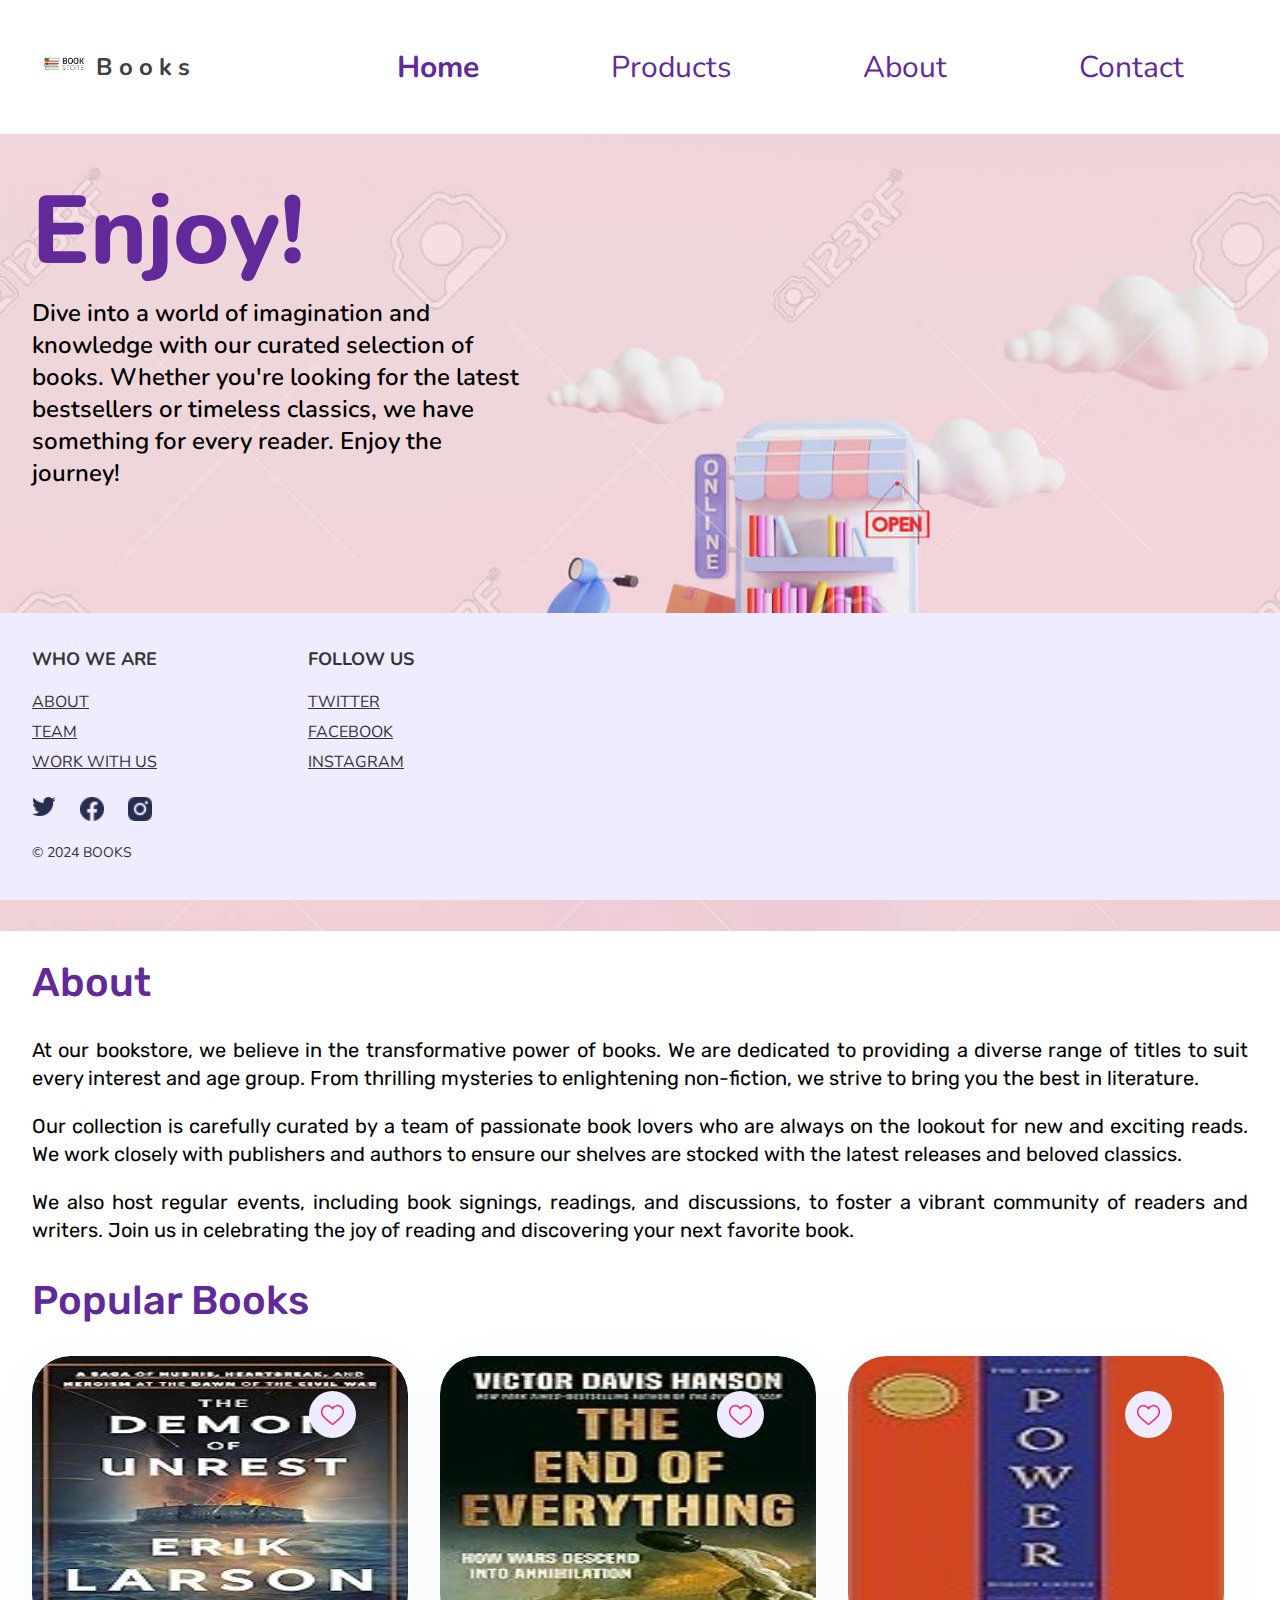
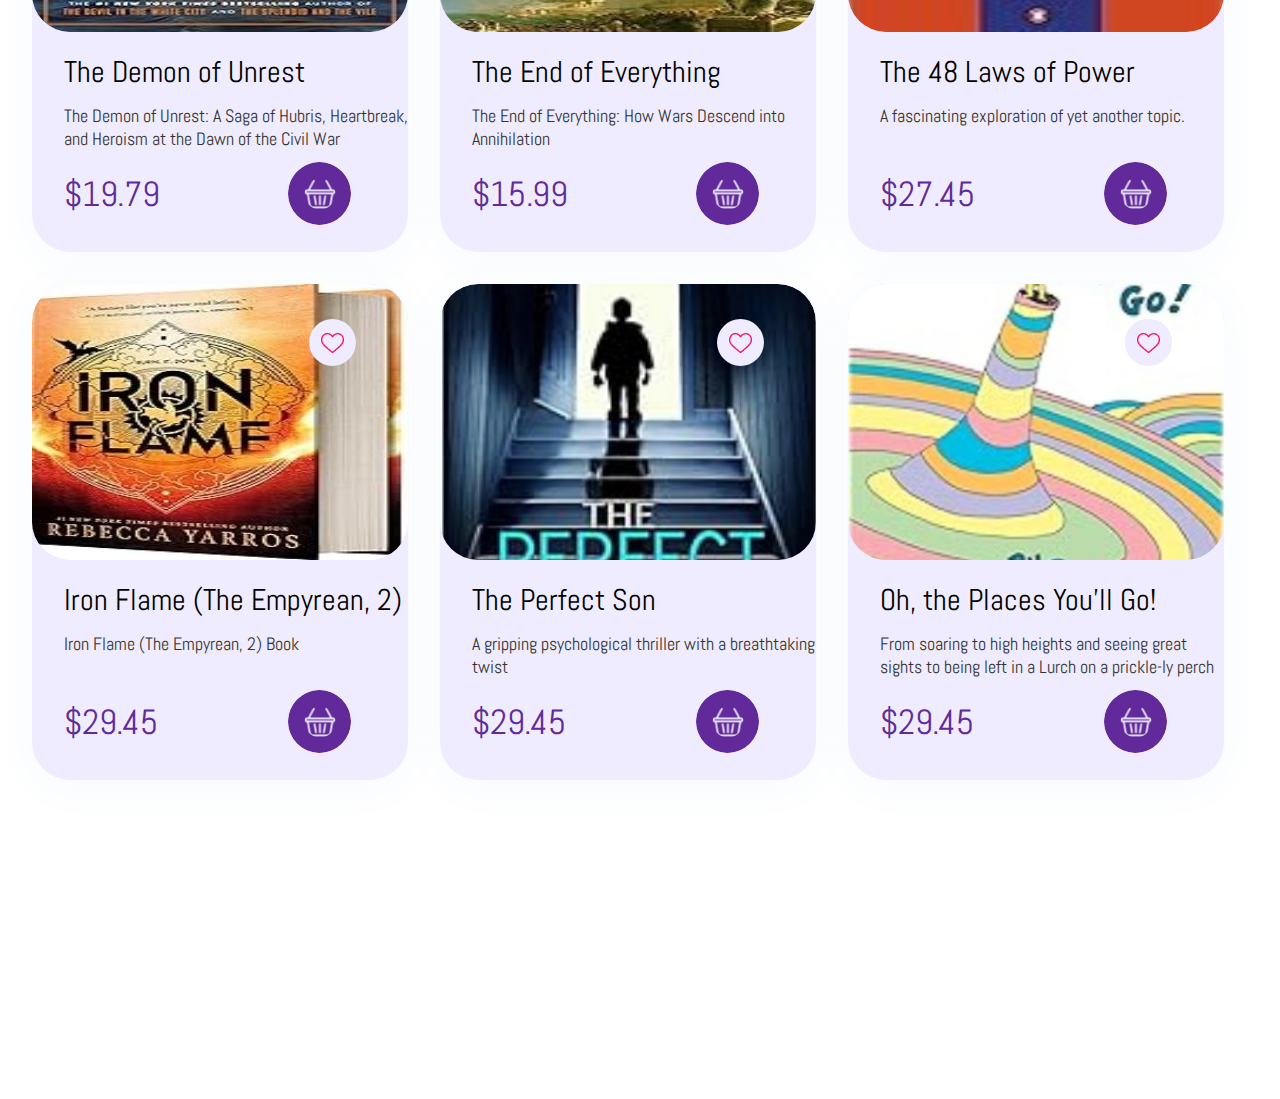
<file: index.html>
<!DOCTYPE html>
<html lang="en">
<head>
    <meta charset="UTF-8">
    <meta name="viewport" content="width=device-width, initial-scale=1.0">
    <title>Books Shop</title>
    <link rel="stylesheet" href="style/style.css">
    <link href="https://fonts.googleapis.com/css2?family=Nunito:wght@400;700&display=swap" rel="stylesheet">
    <link href="https://fonts.googleapis.com/css2?family=Rubik:wght@400;500;700&display=swap" rel="stylesheet">
    <link href="https://fonts.googleapis.com/css2?family=Abel&display=swap" rel="stylesheet">
</head>
<body>
    <div class="wrapper">
        <header>        
            <div class="logo">
                <a href="index.html"><img src="images/book-logo2.png"  alt="Logo" ></a>
                <span>Books</span>
            </div>
            <nav>
                <a href="index.html" class="active">Home</a>
                <a href="SecondPage.html">Products</a>
                <a href="#">About</a>
                <a href="#">Contact</a>
            </nav>
        </header>
        <main>
             <section class="hero"> 
                <h1>Enjoy!</h1>
                <p>Dive into a world of imagination and knowledge with our curated selection of books. Whether you're looking for the latest bestsellers or timeless classics, we have something for every reader. Enjoy the journey!</p>
            </section>
            <section class="about">
                <h2>About</h2>
                <p>At our bookstore, we believe in the transformative power of books. We are dedicated to providing a diverse range of titles to suit every interest and age group. From thrilling mysteries to enlightening non-fiction, we strive to bring you the best in literature.</p>
                <p>Our collection is carefully curated by a team of passionate book lovers who are always on the lookout for new and exciting reads. We work closely with publishers and authors to ensure our shelves are stocked with the latest releases and beloved classics.</p>
                <p>We also host regular events, including book signings, readings, and discussions, to foster a vibrant community of readers and writers. Join us in celebrating the joy of reading and discovering your next favorite book.</p>
            </section>
            <div class="books-section">
                <h2>Popular Books</h2>
                <div class="popular-books">
                    <div class="book-card">
                        <img src="images/demon.jpg" alt="demon book">
                        <div class="book-details">
                            <h3>The Demon of Unrest</h3>
                            <p>The Demon of Unrest: A Saga of Hubris, Heartbreak, and Heroism at the Dawn of the Civil War</p>
                            <span class="price">$19.79</span>
                            <div class="cart-icon-container">
                                <img src="images/icons/Ellipse.png" alt="Ellipse" class="ellipse">
                                <img src="images/icons/shopping-basket1.png" alt="Add to Cart" class="cart-icon">
                            </div>
                            <button class="wishlist-btn">
                                <img src="images/icons/Ellipse-heart.png" alt="Ellipse" class="ellipse-heart">
                                <img src="images/icons/heart.png" alt="Add to Wishlist" class="heart-icon">
                            </button>
                        </div>
                    </div>
                    <div class="book-card">
                        <img src="images/the-end.jpg" alt="the end book">
                        <div class="book-details">
                            <h3>The End of Everything</h3>
                            <p>The End of Everything: How Wars Descend into Annihilation</p>
                            <span class="price">$15.99</span>
                            <div class="cart-icon-container">
                                <img src="images/icons/Ellipse.png" alt="Ellipse" class="ellipse">
                                <img src="images/icons/shopping-basket1.png" alt="Add to Cart" class="cart-icon">
                            </div>
                            <button class="wishlist-btn">
                                <img src="images/icons/Ellipse-heart.png" alt="Ellipse" class="ellipse-heart">
                                <img src="images/icons/heart.png" alt="Add to Wishlist" class="heart-icon">
                            </button>
                        </div>
                    </div>
                    <div class="book-card">
                        <img src="images/power.jpg" alt="power book">
                        <div class="book-details">
                            <h3>The 48 Laws of Power</h3>
                            <p>A fascinating exploration of yet another topic.</p>
                            <span class="price">$27.45</span>
                            <div class="cart-icon-container">
                                <img src="images/icons/Ellipse.png" alt="Ellipse" class="ellipse">
                                <img src="images/icons/shopping-basket1.png" alt="Add to Cart" class="cart-icon">
                            </div>
                            <button class="wishlist-btn">
                                <img src="images/icons/Ellipse-heart.png" alt="Ellipse" class="ellipse-heart">
                                <img src="images/icons/heart.png" alt="Add to Wishlist" class="heart-icon">
                            </button>
                        </div>
                    </div>
                    <div class="book-card">
                        <img src="images/iron.jpg" alt="iron flame book">
                        <div class="book-details">
                            <h3>Iron Flame (The Empyrean, 2)</h3>
                            <p>Iron Flame (The Empyrean, 2) Book</p>
                            <span class="price">$29.45</span>
                            <div class="cart-icon-container">
                                <img src="images/icons/Ellipse.png" alt="Ellipse" class="ellipse">
                                <img src="images/icons/shopping-basket1.png" alt="Add to Cart" class="cart-icon">
                            </div>
                            <button class="wishlist-btn">
                                <img src="images/icons/Ellipse-heart.png" alt="Ellipse" class="ellipse-heart">
                                <img src="images/icons/heart.png" alt="Add to Wishlist" class="heart-icon">
                            </button>
                        </div>
                    </div>
                    <div class="book-card">
                        <img src="images/Perfect_Son.jpg" alt="Perfect Son Book">
                        <div class="book-details">
                            <h3>The Perfect Son</h3>
                            <p>A gripping psychological thriller with a breathtaking twist</p>
                            <span class="price">$29.45</span>
                            <div class="cart-icon-container">
                                <img src="images/icons/Ellipse.png" alt="Ellipse" class="ellipse">
                                <img src="images/icons/shopping-basket1.png" alt="Add to Cart" class="cart-icon">
                            </div>
                            <button class="wishlist-btn">
                                <img src="images/icons/Ellipse-heart.png" alt="Ellipse" class="ellipse-heart">
                                <img src="images/icons/heart.png" alt="Add to Wishlist" class="heart-icon">
                            </button>
                        </div>
                    </div>
                    <div class="book-card">
                        <img src="images/places.jpg" alt="Places Book">
                        <div class="book-details">
                            <h3>Oh, the Places You'll Go!</h3>
                            <p>From soaring to high heights and seeing great sights to being left in a Lurch on a prickle-ly perch</p>
                            <span class="price">$29.45</span>
                            <div class="cart-icon-container">
                                <img src="images/icons/Ellipse.png" alt="Ellipse" class="ellipse">
                                <img src="images/icons/shopping-basket1.png" alt="Add to Cart" class="cart-icon">
                            </div>
                            <button class="wishlist-btn">
                                <img src="images/icons/Ellipse-heart.png" alt="Ellipse" class="ellipse-heart">
                                <img src="images/icons/heart.png" alt="Add to Wishlist" class="heart-icon">
                            </button>
                        </div>
                    </div>
                </div>
            </div>
        </main>
        <footer>
            <div class="footer-content">
                <div class="footer-section">
                    <h3>WHO WE ARE</h3>
                    <ul>
                        <li><a href="#">About</a></li>
                        <li><a href="#">Team</a></li>
                        <li><a href="#">Work With Us</a></li>
                    </ul>
                    <div class="footer-social">
                        <a href="https://twitter.com" target="_blank"><img src="images/icons/Twitter.png" alt="Twitter"></a>
                        <a href="https://facebook.com" target="_blank"><img src="images/icons/Facebook.png" alt="Facebook"></a>
                        <a href="https://instagram.com" target="_blank"><img src="images/icons/Insta.png" alt="Instagram"></a>
                    </div>
                    <div class="footer-bottom">
                        © 2024 Books
                    </div>
                </div>
                <div class="footer-section follow-us">
                    <h3>FOLLOW US</h3>
                    <ul>
                        <li><a href="https://twitter.com" target="_blank">Twitter</a></li>
                        <li><a href="https://facebook.com" target="_blank">Facebook</a></li>
                        <li><a href="https://instagram.com" target="_blank">Instagram</a></li>
                    </ul>
                </div>
            </div>
        </footer>
        
    </div>
</body>
</html>
</file>
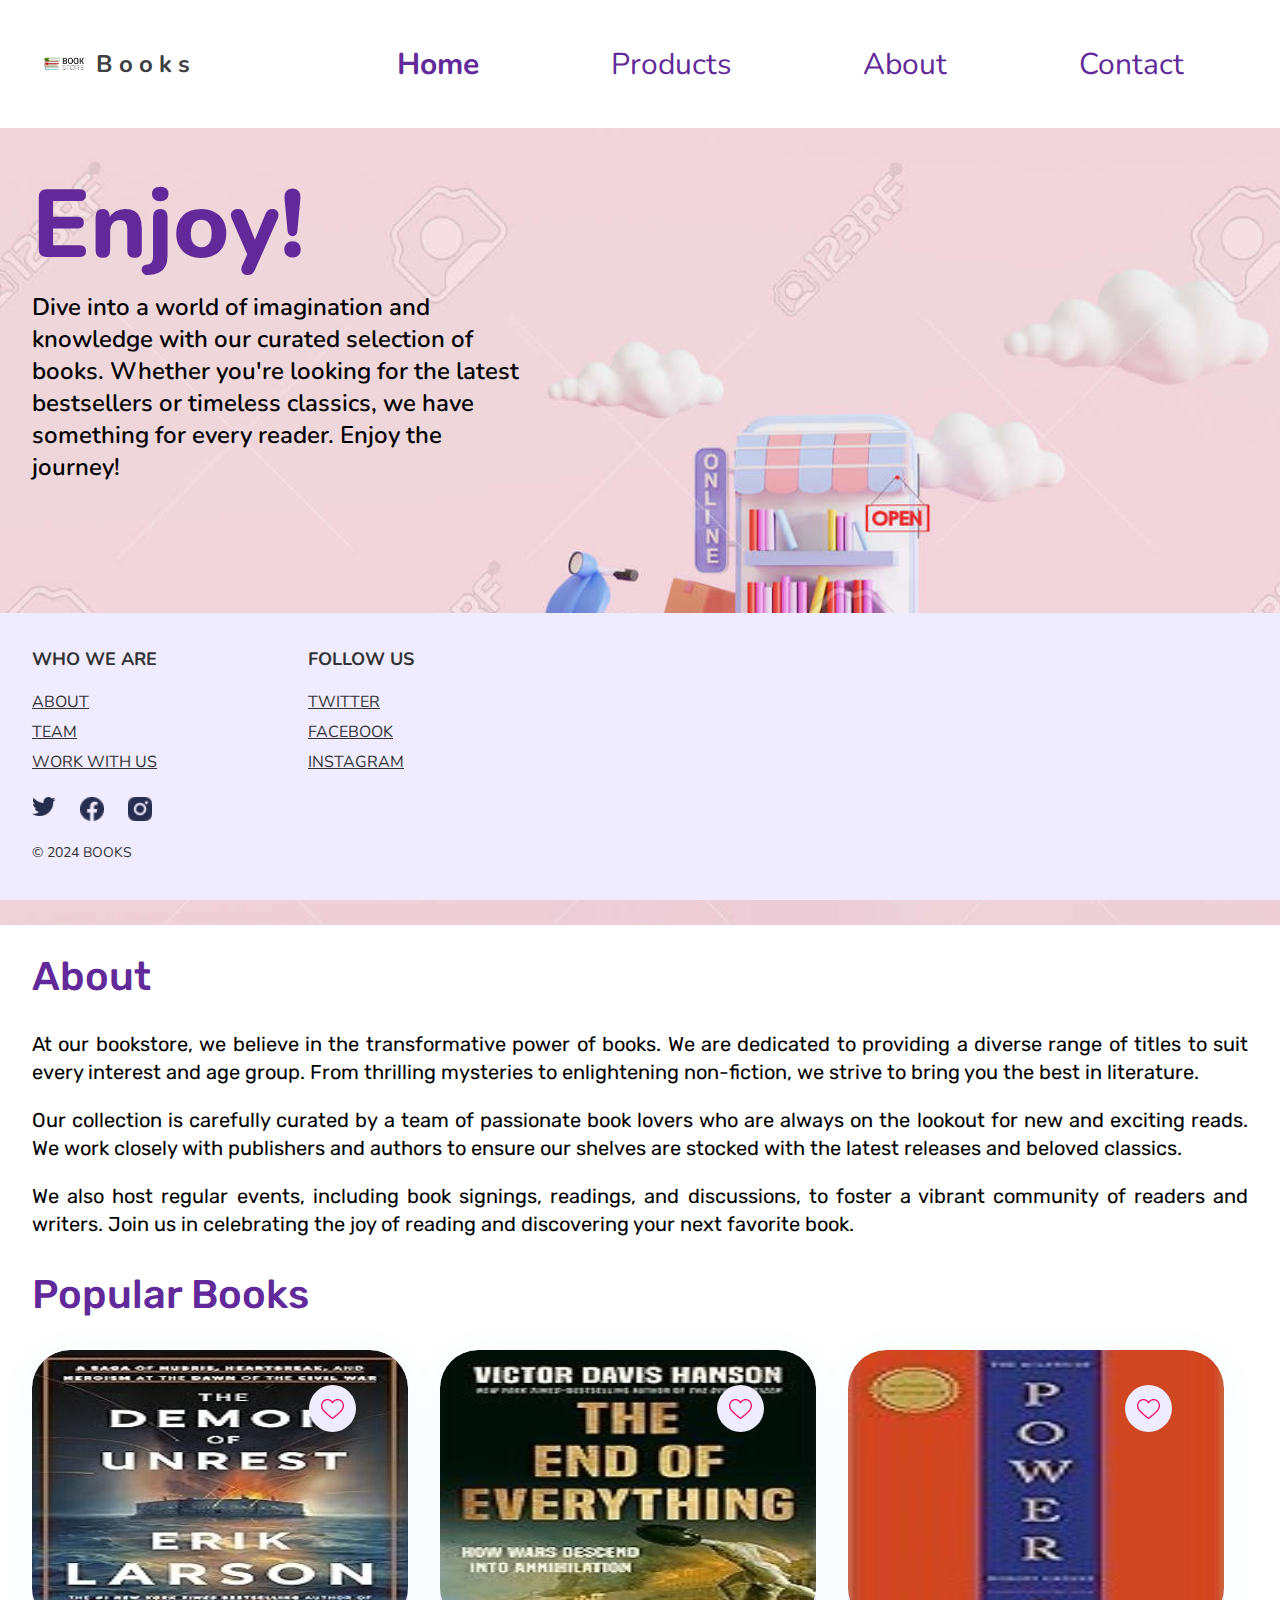
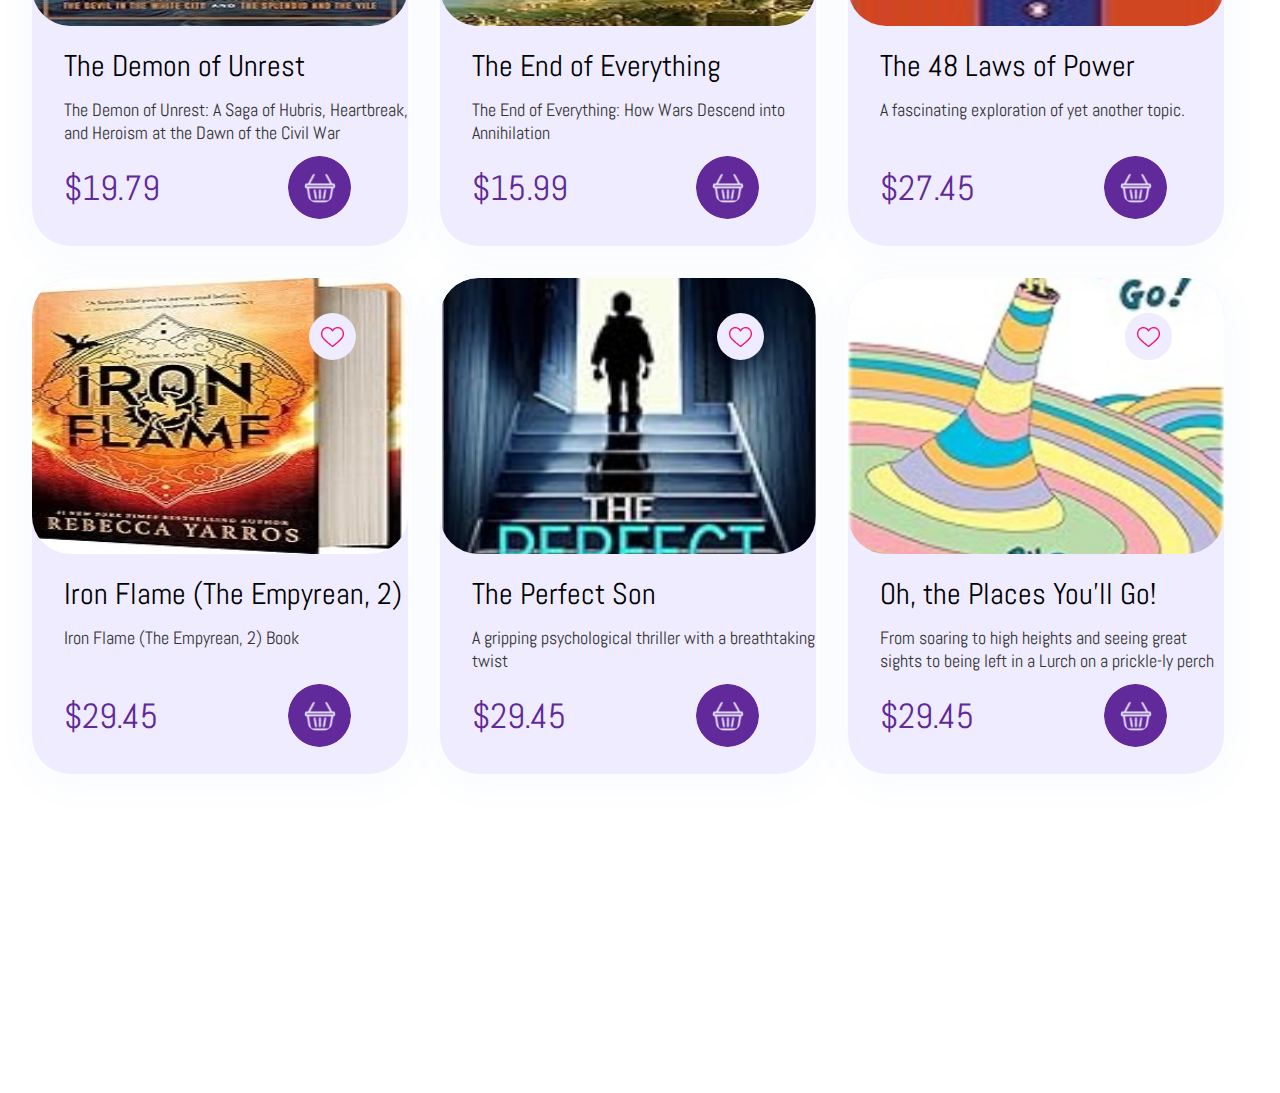
<file: FirstPage.html>
<!DOCTYPE html>
<html lang="en">
<head>
    <meta charset="UTF-8">
    <meta name="viewport" content="width=device-width, initial-scale=1.0">
    <title>Books Shop</title>
    <link rel="stylesheet" href="style/style.css">
    <link href="https://fonts.googleapis.com/css2?family=Nunito:wght@400;700&display=swap" rel="stylesheet">
    <link href="https://fonts.googleapis.com/css2?family=Rubik:wght@400;500;700&display=swap" rel="stylesheet">
    <link href="https://fonts.googleapis.com/css2?family=Abel&display=swap" rel="stylesheet">
</head>
<body>
    <div class="wrapper">
        <header>        
            <div class="logo">
                <img src="images/book-logo2.png" alt="Custom Shop Logo">
                <span>Books</span>
            </div>
            <nav>
                <a href="#" class="active">Home</a>
                <a href="#">Products</a>
                <a href="#">About</a>
                <a href="#">Contact</a>
            </nav>
        </header>
        <main>
             <section class="hero"> 
                <h1>Enjoy!</h1>
                <p>Dive into a world of imagination and knowledge with our curated selection of books. Whether you're looking for the latest bestsellers or timeless classics, we have something for every reader. Enjoy the journey!</p>
            </section>
            <section class="about">
                <h2>About</h2>
                <p>At our bookstore, we believe in the transformative power of books. We are dedicated to providing a diverse range of titles to suit every interest and age group. From thrilling mysteries to enlightening non-fiction, we strive to bring you the best in literature.</p>
                <p>Our collection is carefully curated by a team of passionate book lovers who are always on the lookout for new and exciting reads. We work closely with publishers and authors to ensure our shelves are stocked with the latest releases and beloved classics.</p>
                <p>We also host regular events, including book signings, readings, and discussions, to foster a vibrant community of readers and writers. Join us in celebrating the joy of reading and discovering your next favorite book.</p>
            </section>
            <div class="books-section">
                <h2>Popular Books</h2>
                <div class="popular-books">
                    <div class="book-card">
                        <img src="images/demon.jpg" alt="demon book">
                        <div class="book-details">
                            <h3>The Demon of Unrest</h3>
                            <p>The Demon of Unrest: A Saga of Hubris, Heartbreak, and Heroism at the Dawn of the Civil War</p>
                            <span class="price">$19.79</span>
                            <div class="cart-icon-container">
                                <img src="images/icons/Ellipse.png" alt="Ellipse" class="ellipse">
                                <img src="images/icons/shopping-basket1.png" alt="Add to Cart" class="cart-icon">
                            </div>
                            <button class="wishlist-btn">
                                <img src="images/icons/Ellipse-heart.png" alt="Ellipse" class="ellipse-heart">
                                <img src="images/icons/heart.png" alt="Add to Wishlist" class="heart-icon">
                            </button>
                        </div>
                    </div>
                    <div class="book-card">
                        <img src="images/the-end.jpg" alt="the end book">
                        <div class="book-details">
                            <h3>The End of Everything</h3>
                            <p>The End of Everything: How Wars Descend into Annihilation</p>
                            <span class="price">$15.99</span>
                            <div class="cart-icon-container">
                                <img src="images/icons/Ellipse.png" alt="Ellipse" class="ellipse">
                                <img src="images/icons/shopping-basket1.png" alt="Add to Cart" class="cart-icon">
                            </div>
                            <button class="wishlist-btn">
                                <img src="images/icons/Ellipse-heart.png" alt="Ellipse" class="ellipse-heart">
                                <img src="images/icons/heart.png" alt="Add to Wishlist" class="heart-icon">
                            </button>
                        </div>
                    </div>
                    <div class="book-card">
                        <img src="images/power.jpg" alt="power book">
                        <div class="book-details">
                            <h3>The 48 Laws of Power</h3>
                            <p>A fascinating exploration of yet another topic.</p>
                            <span class="price">$27.45</span>
                            <div class="cart-icon-container">
                                <img src="images/icons/Ellipse.png" alt="Ellipse" class="ellipse">
                                <img src="images/icons/shopping-basket1.png" alt="Add to Cart" class="cart-icon">
                            </div>
                            <button class="wishlist-btn">
                                <img src="images/icons/Ellipse-heart.png" alt="Ellipse" class="ellipse-heart">
                                <img src="images/icons/heart.png" alt="Add to Wishlist" class="heart-icon">
                            </button>
                        </div>
                    </div>
                    <div class="book-card">
                        <img src="images/iron.jpg" alt="iron flame book">
                        <div class="book-details">
                            <h3>Iron Flame (The Empyrean, 2)</h3>
                            <p>Iron Flame (The Empyrean, 2) Book</p>
                            <span class="price">$29.45</span>
                            <div class="cart-icon-container">
                                <img src="images/icons/Ellipse.png" alt="Ellipse" class="ellipse">
                                <img src="images/icons/shopping-basket1.png" alt="Add to Cart" class="cart-icon">
                            </div>
                            <button class="wishlist-btn">
                                <img src="images/icons/Ellipse-heart.png" alt="Ellipse" class="ellipse-heart">
                                <img src="images/icons/heart.png" alt="Add to Wishlist" class="heart-icon">
                            </button>
                        </div>
                    </div>
                    <div class="book-card">
                        <img src="images/Perfect_Son.jpg" alt="Perfect Son Book">
                        <div class="book-details">
                            <h3>The Perfect Son</h3>
                            <p>A gripping psychological thriller with a breathtaking twist</p>
                            <span class="price">$29.45</span>
                            <div class="cart-icon-container">
                                <img src="images/icons/Ellipse.png" alt="Ellipse" class="ellipse">
                                <img src="images/icons/shopping-basket1.png" alt="Add to Cart" class="cart-icon">
                            </div>
                            <button class="wishlist-btn">
                                <img src="images/icons/Ellipse-heart.png" alt="Ellipse" class="ellipse-heart">
                                <img src="images/icons/heart.png" alt="Add to Wishlist" class="heart-icon">
                            </button>
                        </div>
                    </div>
                    <div class="book-card">
                        <img src="images/places.jpg" alt="Places Book">
                        <div class="book-details">
                            <h3>Oh, the Places You'll Go!</h3>
                            <p>From soaring to high heights and seeing great sights to being left in a Lurch on a prickle-ly perch</p>
                            <span class="price">$29.45</span>
                            <div class="cart-icon-container">
                                <img src="images/icons/Ellipse.png" alt="Ellipse" class="ellipse">
                                <img src="images/icons/shopping-basket1.png" alt="Add to Cart" class="cart-icon">
                            </div>
                            <button class="wishlist-btn">
                                <img src="images/icons/Ellipse-heart.png" alt="Ellipse" class="ellipse-heart">
                                <img src="images/icons/heart.png" alt="Add to Wishlist" class="heart-icon">
                            </button>
                        </div>
                    </div>
                </div>
            </div>
        </main>
            <footer>
                <div class="footer-content">
                    <div class="footer-section" >
                        <h3>WHO WE ARE</h3>
                        <ul>
                            <li><a href="#">About</a></li>
                            <li><a href="#">Team</a></li>
                            <li><a href="#">Work With Us</a></li>
                        </ul>
                        <div class="footer-social">
                            <a href="https://twitter.com"><img src="images/icons/Twitter.png" alt="Twitter"></a>
                            <a href="https://facebook.com"><img src="images/icons/Facebook.png" alt="Facebook"></a>
                            <a href="https://instagram.com"><img src="images/icons/Insta.png" alt="Instagram"></a>
                        </div>
                        <div class="footer-bottom">
                            © 2024 Books
                        </div>
                    </div>
                    <div class="footer-section" style="left: 308px;">
                        <h3>FOLLOW US</h3>
                        <ul>
                            <li><a href="https://twitter.com">Twitter</a></li>
                            <li><a href="https://facebook.com">Facebook</a></li>
                            <li><a href="https://instagram.com">Instagram</a></li>
                        </ul>
                    </div>
                </div>
            </footer>
    </div>
</body>
</html>
</file>
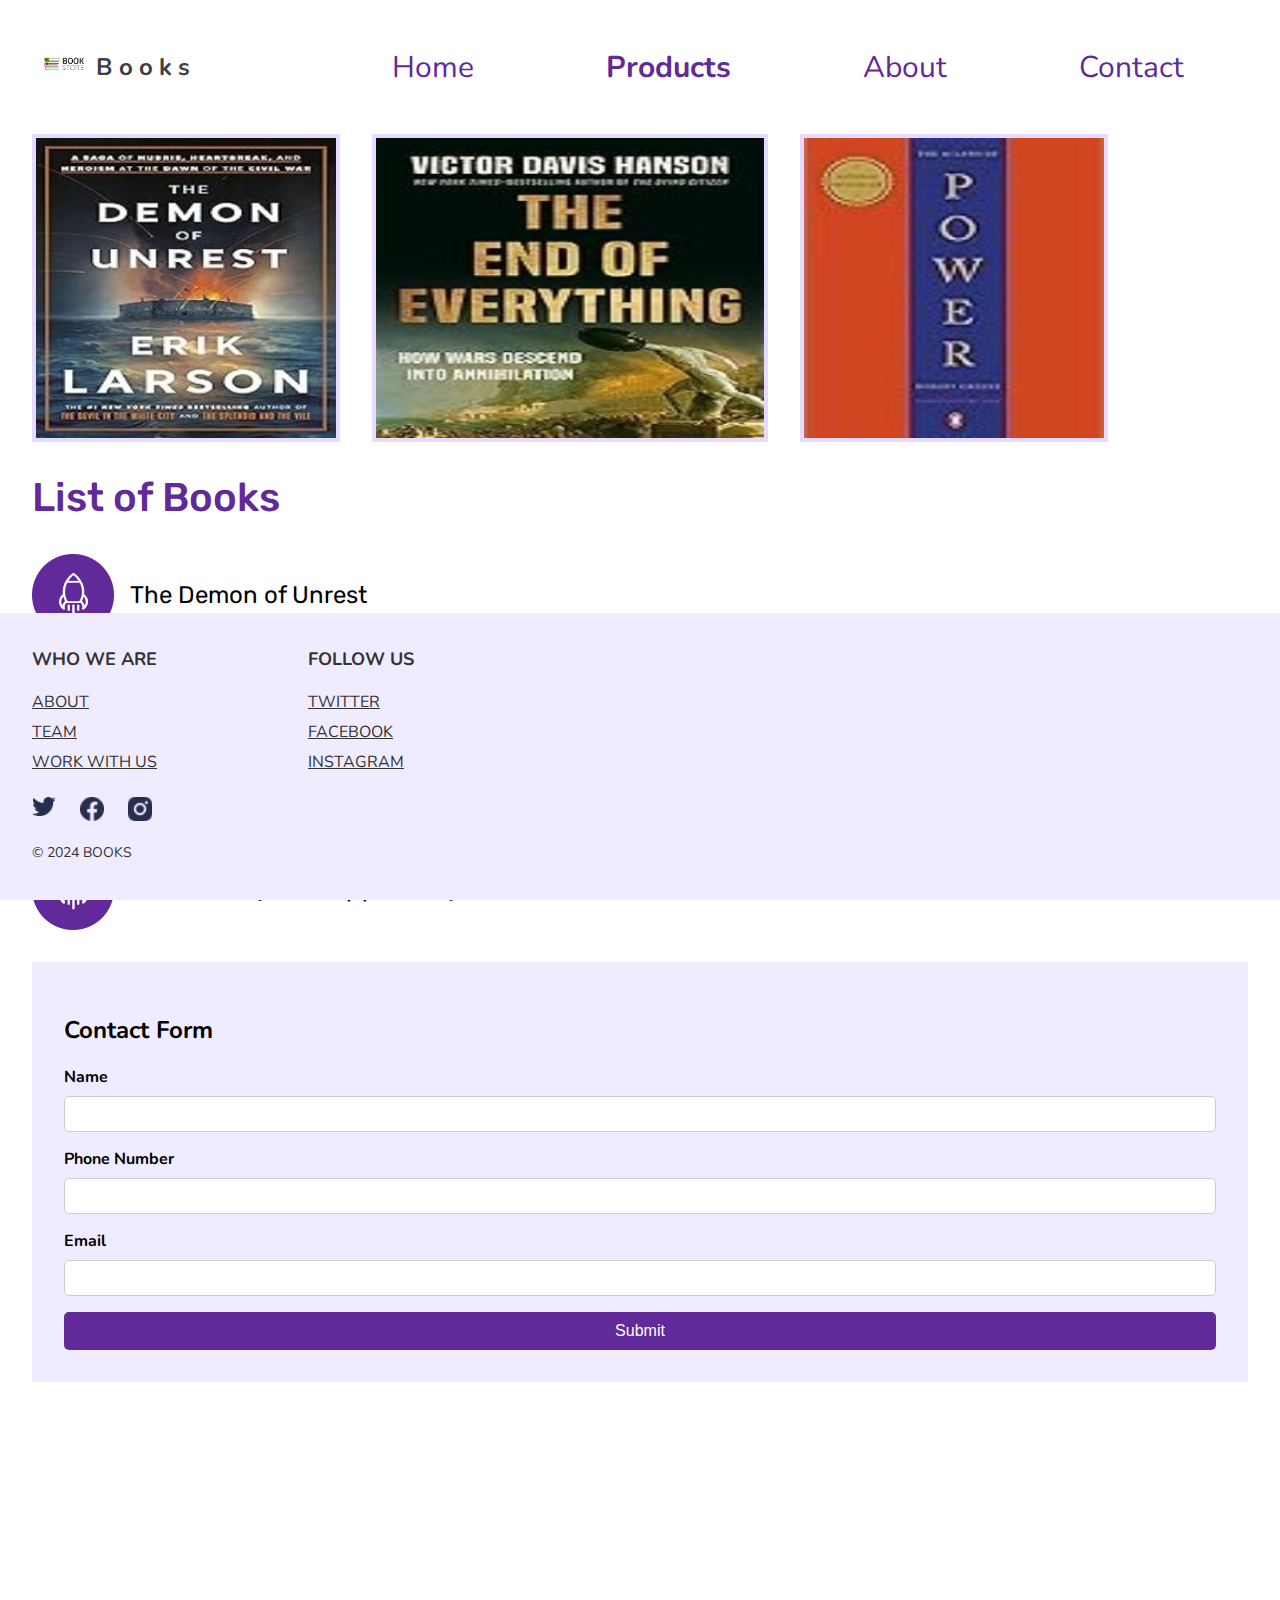
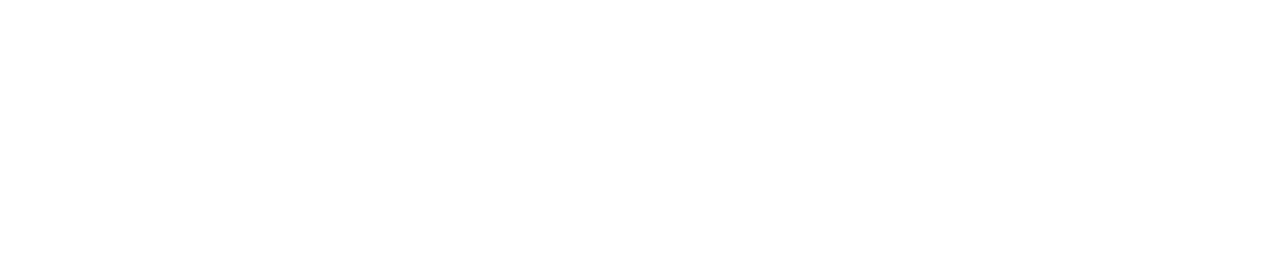
<file: SecondPage.html>
<!DOCTYPE html>
<html lang="en">
<head>
    <meta charset="UTF-8">
    <meta name="viewport" content="width=device-width, initial-scale=1.0">
    <title>Books Shop - Our Books</title>
    <link rel="stylesheet" href="style/style.css">
    <link href="https://fonts.googleapis.com/css2?family=Nunito:wght@400;700&display=swap" rel="stylesheet">
    <link href="https://fonts.googleapis.com/css2?family=Rubik:wght@400;500;700&display=swap" rel="stylesheet">
    <link href="https://fonts.googleapis.com/css2?family=Abel&display=swap" rel="stylesheet">
</head>
<body>
    <div class="wrapperSecPage">
        <header>        
            <div class="logo">
                <a href="index.html"><img src="images/book-logo2.png"  alt="Logo" ></a>         
                <span>Books</span>
            </div>
            <nav>
                <a href="index.html">Home</a>
                <a href="products.html" class="active">Products</a>
                <a href="#">About</a>
                <a href="#">Contact</a>
            </nav>
        </header>
        <main>
            <div class="content-wrapper">
                <section class="product-images">
                    <div class="images-container">
                        <img src="images/demon.jpg" alt="Demon Book" class="product-image">
                        <img src="images/the-end.jpg" alt="The End Book" class="product-image">
                        <img src="images/power.jpg" alt="The 48 Laws Book" class="product-image">
                    </div>
                </section>
                <section class="product-list">
                    <h2>List of Books</h2>
                    <ul>
                        <li>
                            <div class="icon-container">
                                <img src="images/icons/circle.png" alt="Circle Icon" class="circle-icon">
                                <img src="images/icons/rocket.png" alt="Rocket Icon" class="rocket-icon">
                            </div>
                            The Demon of Unrest
                        </li>
                        <li>
                            <div class="icon-container">
                                <img src="images/icons/circle.png" alt="Circle Icon" class="circle-icon">
                                <img src="images/icons/rocket.png" alt="Rocket Icon" class="rocket-icon">
                            </div>
                            The End of Everything
                        </li>
                        <li>
                            <div class="icon-container">
                                <img src="images/icons/circle.png" alt="Circle Icon" class="circle-icon">
                                <img src="images/icons/rocket.png" alt="Rocket Icon" class="rocket-icon">
                            </div>
                            The 48 Laws of Power
                        </li>
                        <li>
                            <div class="icon-container">
                                <img src="images/icons/circle.png" alt="Circle Icon" class="circle-icon">
                                <img src="images/icons/rocket.png" alt="Rocket Icon" class="rocket-icon">
                            </div>
                            Iron Flame (The Empyrean, 2)
                        </li>
                    </ul>
                </section>
                <section class="Form-Section">
                    <h2>Contact Form</h2>
                    <form class="contact-form">
                        <div class="form-group">
                            <label for="name">Name</label>
                            <input type="text" id="name" name="name" required>
                        </div>
                        <div class="form-group">
                            <label for="phone">Phone Number</label>
                            <input type="tel" id="phone" name="phone"  required>
                        </div>
                        <div class="form-group">
                            <label for="email">Email</label>
                            <input type="email" id="email" name="email" required>
                        </div>
                        <div class="form-group">
                            <button type="button" class="submit-button">Submit</button>
                        </div>
                    </form>
                </section>
            </div>
        </main>
    </div>
    <footer>
        <div class="footer-content">
            <div class="footer-section">
                <h3>WHO WE ARE</h3>
                <ul>
                    <li><a href="#">About</a></li>
                    <li><a href="#">Team</a></li>
                    <li><a href="#">Work With Us</a></li>
                </ul>
                <div class="footer-social">
                    <a href="https://twitter.com" target="_blank"><img src="images/icons/Twitter.png" alt="Twitter"></a>
                    <a href="https://facebook.com" target="_blank"><img src="images/icons/Facebook.png" alt="Facebook"></a>
                    <a href="https://instagram.com" target="_blank"><img src="images/icons/Insta.png" alt="Instagram"></a>
                </div>
                <div class="footer-bottom">
                    © 2024 Books
                </div>
            </div>
            <div class="footer-section follow-us">
                <h3>FOLLOW US</h3>
                <ul>
                    <li><a href="https://twitter.com" target="_blank">Twitter</a></li>
                    <li><a href="https://facebook.com" target="_blank">Facebook</a></li>
                    <li><a href="https://instagram.com" target="_blank">Instagram</a></li>
                </ul>
            </div>
        </div>
    </footer>
    
</body>
</html>
</file>
<file: style/style.css>
/* General reset and font settings */
body, html {
    margin: 0;
    padding: 0;
    font-family: 'Nunito';
    background-color: #fff;  
}
.wrapper {
    width: 100%;
    margin: 0 auto; 
    padding-bottom: 287px;
}
/* Header styling */
header {
    display: flex;
    justify-content: space-between;
    align-items: center;
    padding: 32px; 
}
.logo {
    display: flex;
    align-items: center;
}
.logo img {
   
    width: 64px;
    height: 64px;
}
.logo span {
    color: #3E3F43;
    font-family: Nunito;
    font-size: 24px;
    font-style: normal;
    font-weight: 700;
    line-height: normal;
    letter-spacing: 6px;
}
nav a {
    text-decoration: none;
    padding: 48px 64px 39px;
    color: #612999;
    font-family: Nunito;
    font-size: 30px;
    font-style: normal;
    font-weight: 400;
    line-height: normal;
}
nav a.active, nav a:hover {
    color: #612999;
    font-weight: bold;
}
/* Footer */
footer {
    position: fixed;
    bottom: 0;
    left: 0;
    width: 100%;
    height: 287px;
    background: #EFECFF;
    color: #333;
    text-align: left;
    box-sizing: border-box;
    z-index: 1000; /* Ensure it stays above other content */
}
.footer-content {
    display: flex;
    position: relative;
    height: 100%;
}
.footer-section {
    position: absolute;
    top: 14px;
    left: 32px;
    font-family: 'Nunito', sans-serif;
    text-transform: uppercase;
}
.footer-section.follow-us {
    left: 308px; /* Move inline style to CSS */
}
.footer-section a {
    color: #333;
    font-family: 'Nunito', sans-serif;
    font-size: 16px;
    font-style: normal;
    font-weight: 400;
    line-height: normal;
}
.footer-section h3 {
    color: #333;
    font-size: 18px;
    font-weight: 700;
    line-height: 28px;
}
.footer-section ul {
    list-style: none;
    padding: 0;
    margin: 0;
}
.footer-section ul li {
    margin-bottom: 8px;
}
.footer-section ul li:last-child {
    margin-bottom: 24px;
}
.footer-social {
    display: flex;
    justify-content: start;
    gap: 24px;
}
.footer-social a img {
    width: 24px;
    height: auto;
}
.footer-bottom {
    margin-top: 16px;
    font-size: 14px;
}
/* Hero section styling */
.hero {
    background: url('../images/book-bg.jpg') no-repeat center center; 
    background-size: cover;
    text-align: left;
    min-height: 797px;
    position: relative;
}
.hero h1 {
    margin: 0; 
    padding-left: 32px;
    padding-top: 32px; 
    color: #612999;
    font-family: 'Nunito', sans-serif; 
    font-size: 96px;
    font-weight: 800;
}
.hero p {
    margin: 0; 
    padding-left: 32px;
    padding-top: 0; 
    color: #000;
    font-family: 'Nunito', sans-serif;
    font-size: 24px;
    font-style: normal;
    font-weight: 600;
    line-height: normal;
    max-width: 500px;
}
/* About section styling */
.about {
    padding: 32px 32px 0px 32px;
}
.about h2 {
    margin-top: 0; 
    color: #612999;
    font-family: Rubik;
    font-size: 40px;
    font-style: normal;
    font-weight: 500;
    line-height: 40px; 
}
.about p{
    color: #000;
    text-align: justify;
    font-family: Rubik;
    font-size: 20px;
    font-style: normal;
    font-weight: 400;
    line-height: 140.625%; 
    
}
/* Books section styling */
.books-section {
    padding-left: 32px; 
    padding-right: 32px; 
}
.books-section h2 {
    margin-bottom: 32px; 
    color: #612999;
    font-family: 'Rubik', sans-serif;
    font-size: 40px;
    font-weight: 500;
}
.popular-books {
    display: grid;
    grid-template-columns: repeat(auto-fill, 376px); 
    gap: 32px; 
    padding-bottom: 32px; 
}
.book-card {
    position: relative; 
    width: 376px; 
    height: 496px;
    overflow: hidden;
    display: flex;
    flex-direction: column;
    border-radius: 38px;
    background: #EFECFF;
    box-shadow: 0px 6px 40px 0px rgba(57, 132, 187, 0.05);
}
.book-card img {
    width: 100%; 
    height: 276px;
    object-fit: cover;
    border-radius: 38px;
}
.book-details {
    position: absolute;
    top: 0;
    left: 0;
    right: 0;
    bottom: 0;
    padding: 20px;
    display: flex;
    flex-direction: column;
    justify-content: space-between;
}
.book-details h3 {
    position: absolute;
    top: 297px; 
    left: 32px; 
    margin: 0;
    color: #000;
    font-family: 'Abel';
    font-size: 30px;
    font-weight: 400;
}
.book-details p {
    position: absolute;
    top: 330px; 
    left: 32px;
    color: #333;
    font-family: 'Abel';
    font-size: 18px;
    font-weight: 400;
    line-height: normal;
}
.book-details .price {
    position: absolute;
    left: 32px;
    bottom: 36px; 
    color: #612999;
    font-family: 'Abel';
    font-size: 35px;
    font-weight: 400;
}
.book-details .cart-icon-container {
    position: absolute;
    right: 57px; 
    bottom: 27px; 
    width: 63px; 
    height: 63px;
}
.book-details .ellipse {
    width: 100%;
    height: 100%;
    position: absolute;
}
.book-details .cart-icon {
    width: 31px; 
    height: 31px;
    position: absolute;
    top: 50%;
    left: 50%;
    transform: translate(-50%, -50%);
    cursor: pointer;
}
.book-details .wishlist-btn {
    position: absolute;
    right: 52px; 
    top: 35px; 
    background: none;
    border: none;
    cursor: pointer;
    width: 47px;
    height: 47px;
    display: flex;
    align-items: center;
    justify-content: center;
}
.book-details .ellipse-heart {
    width: 100%;
    height: 100%;
    position: absolute;
}
.book-details .heart-icon {
    width: fit-content;
    height: fit-content;
    z-index: 1;
    border-radius: 1px;
    
}
/* second page style */
.content-wrapper {
    padding-left: 32px; 
    box-sizing: border-box; 
    width: 100%;
    margin: 0 auto; 
    padding-bottom: 287px;
}
/* Product images section */
.product-images {
    /* padding-top: 42px;  */
}
.images-container {
    display: flex;
    gap: 32px;
     
}
.product-image {
    border: 4px solid #E6DBFE;
    /* background: url(<path-to-image>) lightgray 50% / cover no-repeat; */
}
.product-image:first-child, .product-image:last-child {
    width: 300px;
    height: 300px;
}
.product-image:nth-child(2) {
    width: 388.268px;
    height: 300px;
}
/* Product list section */
.product-list h2 {
    margin-top: 32px;
    color: #612999;
    font-family: 'Rubik', sans-serif;
    font-size: 40px;
    font-weight: 500;
}
.product-list ul {
    list-style: none;
    padding: 0;
    margin: 0;
}
.product-list li {
    display: flex;
    align-items: center;
    margin-bottom: 16px; 
    color: #000;
    font-family: Rubik;
    font-size: 24px;
    font-style: normal;
    font-weight: 400;
    line-height: 14px; 
}
.icon-container {
    position: relative;
    width: 82px;
    height: 82px;
    margin-right: 16px;
}
.circle-icon {
    width: 100%;
    height: 100%;
    position: absolute;
}
.rocket-icon {
    width: 29px;
    height: 42.385px;
    position: absolute;
    top: 19px; 
    left: 26.5px; 
}
/* Form section */
.Form-Section {
    margin-top: 32px;
    background: #EFECFF;
    padding: 32px;
    margin-right: 32px;
    margin-bottom: 198px;
}
.contact-form {
    display: flex;
    flex-direction: column;
    gap: 16px; 
}
.form-group {
    display: flex;
    flex-direction: column;
}
.form-group label {
    margin-bottom: 8px;
    font-weight: bold;
}
.form-group input {
    padding: 8px;
    border-radius: 5px;
    border: 1px solid #ccc;
    font-size: 16px;
}
.submit-button {
    padding: 10px 20px;
    border: none;
    border-radius: 5px;
    background-color: #612999;
    color: #fff;
    font-size: 16px;
    cursor: pointer;
}
.submit-button:hover {
    background-color: #4e207e;
}
</file>
